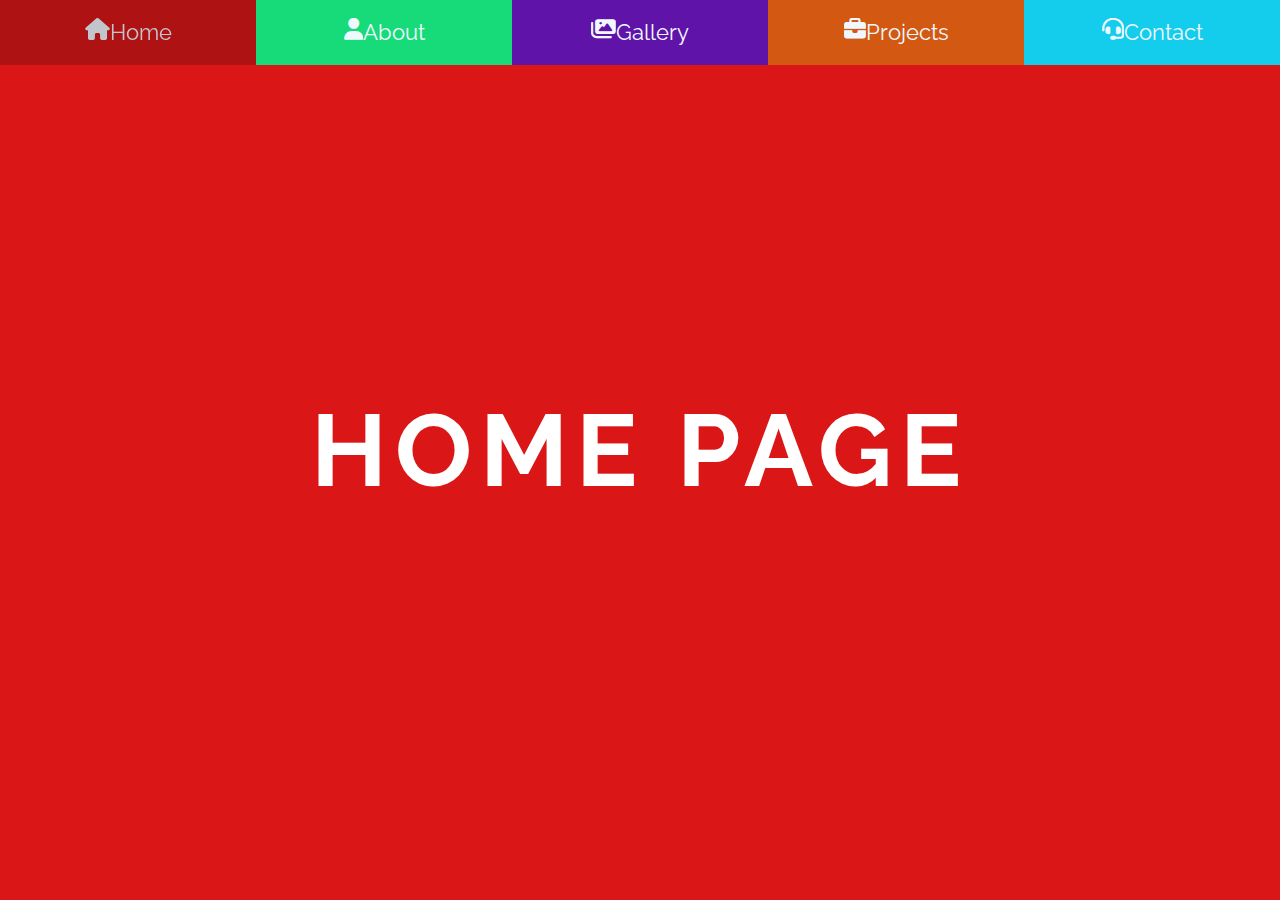
<file: Assignment/responsive_HTML_CSS/index.html>
<!DOCTYPE html>
<html lang="en">
<head>
    <meta charset="UTF-8">
    <meta http-equiv="X-UA-Compatible" content="IE=edge">
    <meta name="viewport" content="width=device-width, initial-scale=1.0">
    <title>Responsive_website</title>
    <link href="https://fonts.googleapis.com/css2?family=Raleway:wght@100;200;300;400;500;600;700&display=swap" rel="stylesheet">
    <link rel="stylesheet" href="https://cdnjs.cloudflare.com/ajax/libs/font-awesome/6.3.0/css/all.min.css">
    <link rel="stylesheet" href="css/style.css">
</head>
<body>
    <header class="header">
        <nav class="nav-bar">
            <a href="#home"><i class="fa-solid fa-house"></i><span>Home</span></a>
            <a href="#about"><i class="fa-solid fa-user"></i><span>About</span></a>
            <a href="#gallery"><i class="fa-solid fa-images"></i><span>Gallery</span></a>
            <a href="#projects"><i class="fa-solid fa-briefcase"></i><span>Projects</span></a>
            <a href="#contact"><i class="fa-solid fa-headset"></i><span>Contact</span></a>

        </nav>
    </header>
    <div class="container">
        <section id="home" class="main-section">home page</section>
        <section id="about" class="main-section">about page</section>
        <section id="gallery" class="main-section">gallery page</section>
        <section id="projects" class="main-section">projects page</section>
        <section id="contact" class="main-section">contact page</section>
    </div>
</body>
</html>
</file>
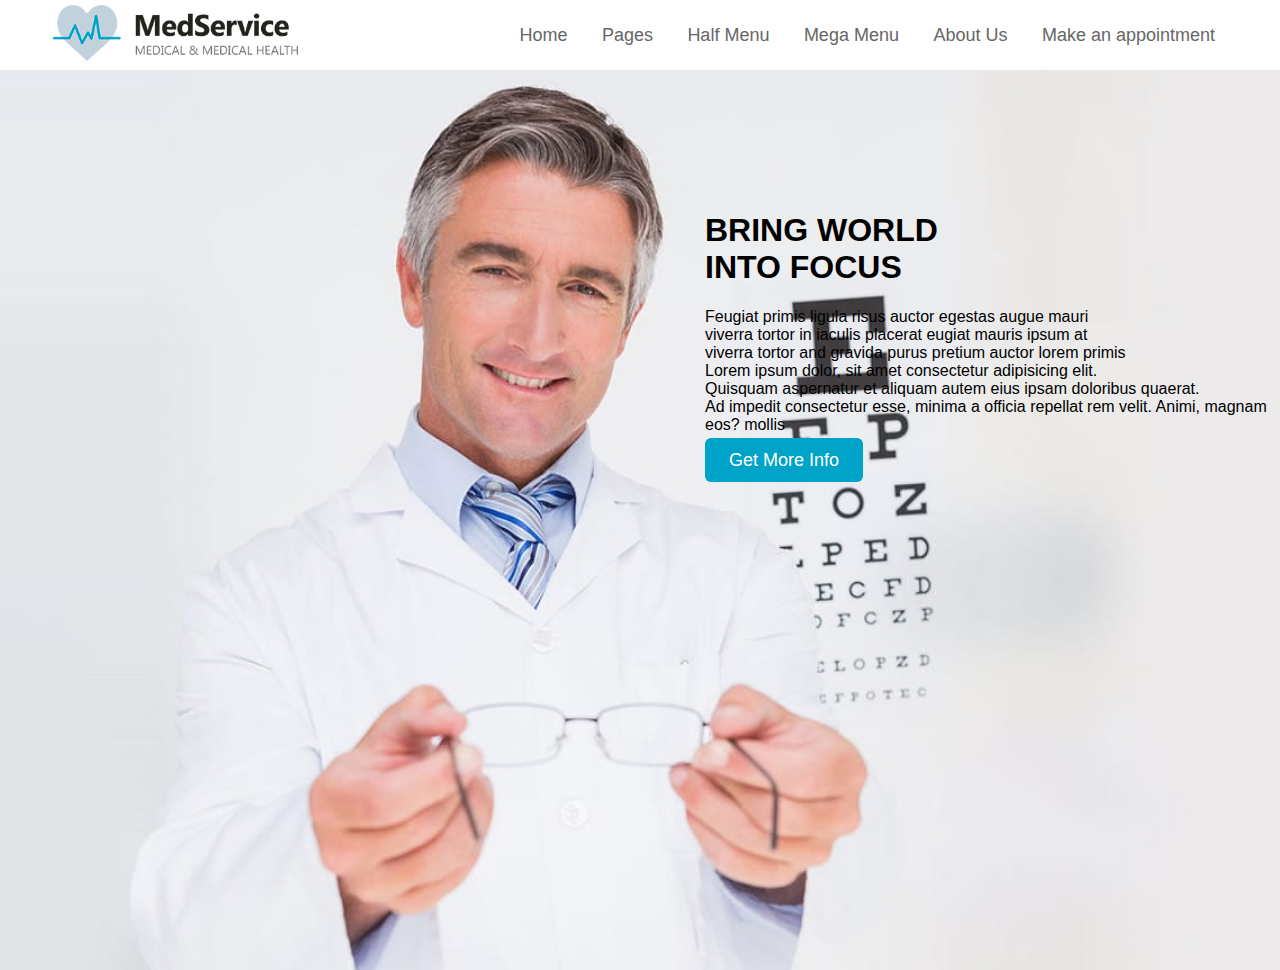
<file: Project/HTML_Project/index.html>
<!DOCTYPE html>
<html lang="en">
<head>
    <meta charset="UTF-8">
    <meta http-equiv="X-UA-Compatible" content="IE=edge">
    <meta name="viewport" content="width=device-width, initial-scale=1.0">
    <title>Medical_Website</title>
    <link rel="stylesheet" href="https://use.fontawesome.com/releases/v5.15.4/css/all.css" integrity="sha384-DyZ88mC6Up2uqS4h/KRgHuoeGwBcD4Ng9SiP4dIRy0EXTlnuz47vAwmeGwVChigm" crossorigin="anonymous">

</head>
<body style="padding: 0px; font-family: Arial; margin: 0px;">
    <nav style="display: flex; justify-content: space-between;align-items: center;height: 70px; margin: 0px 50px;">
     <div>
        <img src="img/logo-grey.png" alt="Logo" width="250px">
     </div>
     <div>
        <ul>
            <li style="display: inline; margin: 15px;">
                <a href="#" style="color:#666666;text-decoration: none;font-size: 18px;font-weight: 300;">Home</a>
            </li>
            <li  style="display: inline; margin: 15px;">
                <a href="#" style="color:#666666;text-decoration: none;font-size: 18px;font-weight: 300;">Pages</a>
            </li>
            <li  style="display: inline; margin: 15px;">
                <a href="#" style="color:#666666;text-decoration: none;font-size: 18px;font-weight: 300;">Half Menu</a>
            </li>
            <li  style="display: inline; margin: 15px;" >
                <a href="#" style="color:#666666;text-decoration: none;font-size: 18px;font-weight: 300;">Mega Menu</a>
            </li>
            <li  style="display: inline; margin: 15px;">
                <a href="/about.html" style="color:#666666;text-decoration: none;font-size: 18px;font-weight: 300;">About Us</a>
            </li>
            <li  style="display: inline; margin: 15px;">
                <a href="/contact.html" style="color:#666666;text-decoration: none;font-size: 18px;font-weight: 300;" id="btn">Make an appointment</a>
            </li>
        </ul>
    </div>
  </nav>
  <div style="background-image:url(img/Doctors.jpg); height:100vh;background-repeat: no-repeat;background-size:cover;">
        <div style=" padding: 121px 0px 0px 705px;" >
            <h1>BRING WORLD<br> INTO FOCUS</h1>
            <p>Feugiat primis ligula risus auctor egestas augue mauri<br>
                 viverra tortor in iaculis placerat eugiat mauris ipsum at<br>
                  viverra tortor and gravida purus pretium auctor lorem primis<br>
                  Lorem ipsum dolor, sit amet consectetur adipisicing elit.<br>
                   Quisquam aspernatur et aliquam autem eius ipsam doloribus quaerat. <br>
                   Ad impedit consectetur esse, minima a officia repellat rem velit. Animi, magnam eos? mollis</p>
            <a href="#" style=" margin-top: 20px;
            color: #fff;
            background-color:#00a3c8;
            font-size:18px;
            font-weight: 400;
            padding: 12px 24px;
            border-radius: 6px;
            text-decoration: none;">Get More Info</a>
        </div>
  </div>       
</body>
</html>
</file>
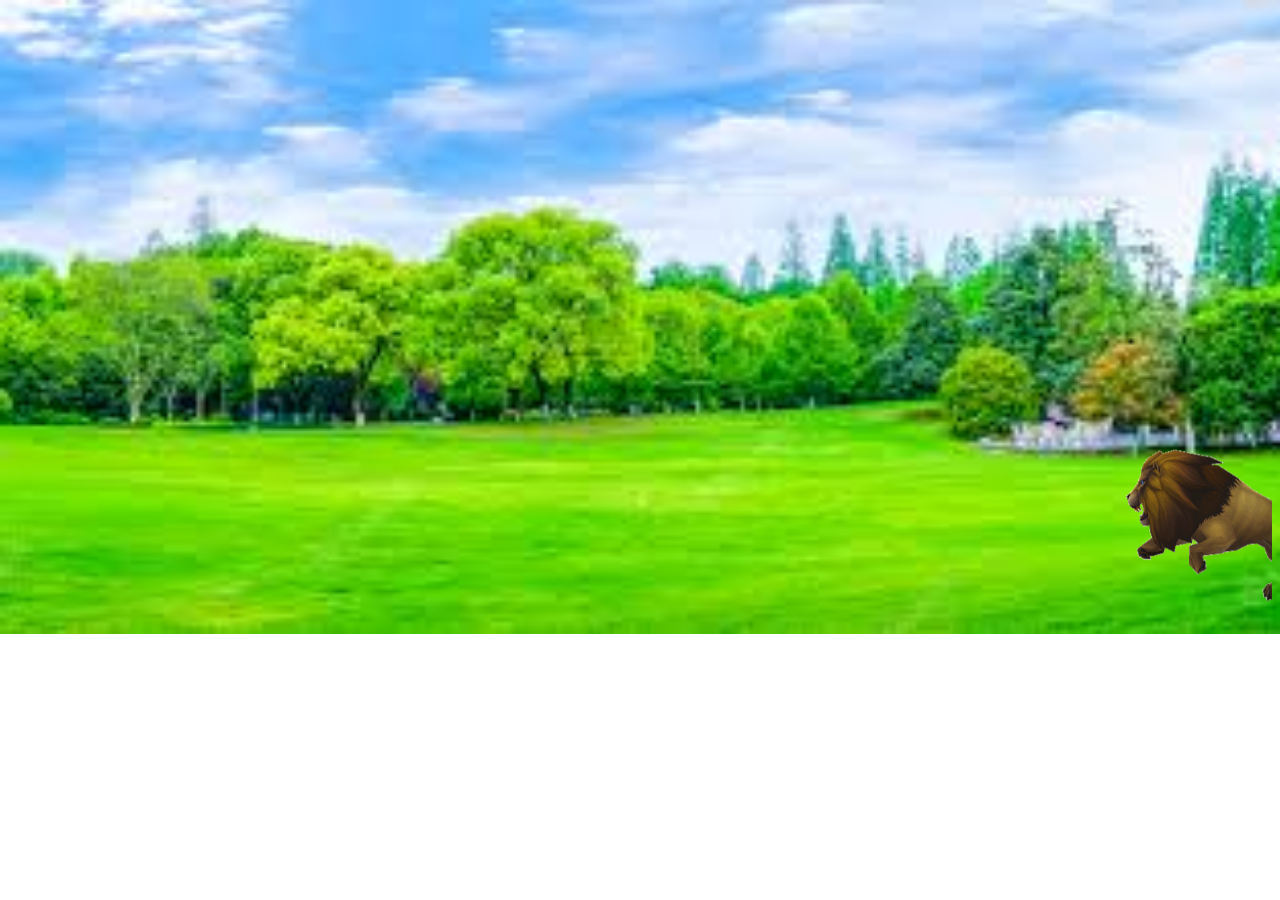
<file: Assignment/marquee.html>
<!DOCTYPE html>
<html lang="en">
<head>
    <meta charset="UTF-8">
    <meta http-equiv="X-UA-Compatible" content="IE=edge">
    <meta name="viewport" content="width=device-width, initial-scale=1.0">
    <title>Marquee_Tag</title>
    <style>
        body{
            background-image:url(./background.png);
            background-repeat: no-repeat;
            background-size: cover;
        }
    </style>
</head>
<body >
     <marquee direction="left"; scrollamount="25">
        <br><br><br><br><br><br><br><br><br><br><br><br><br><br><br><br><br><br><br><br><br><br><br><br>
      <img src="./lion.png" width="30%" height="30%" mask-repeat: no-repeat; />
    </marquee>
</body>
</html>
</file>
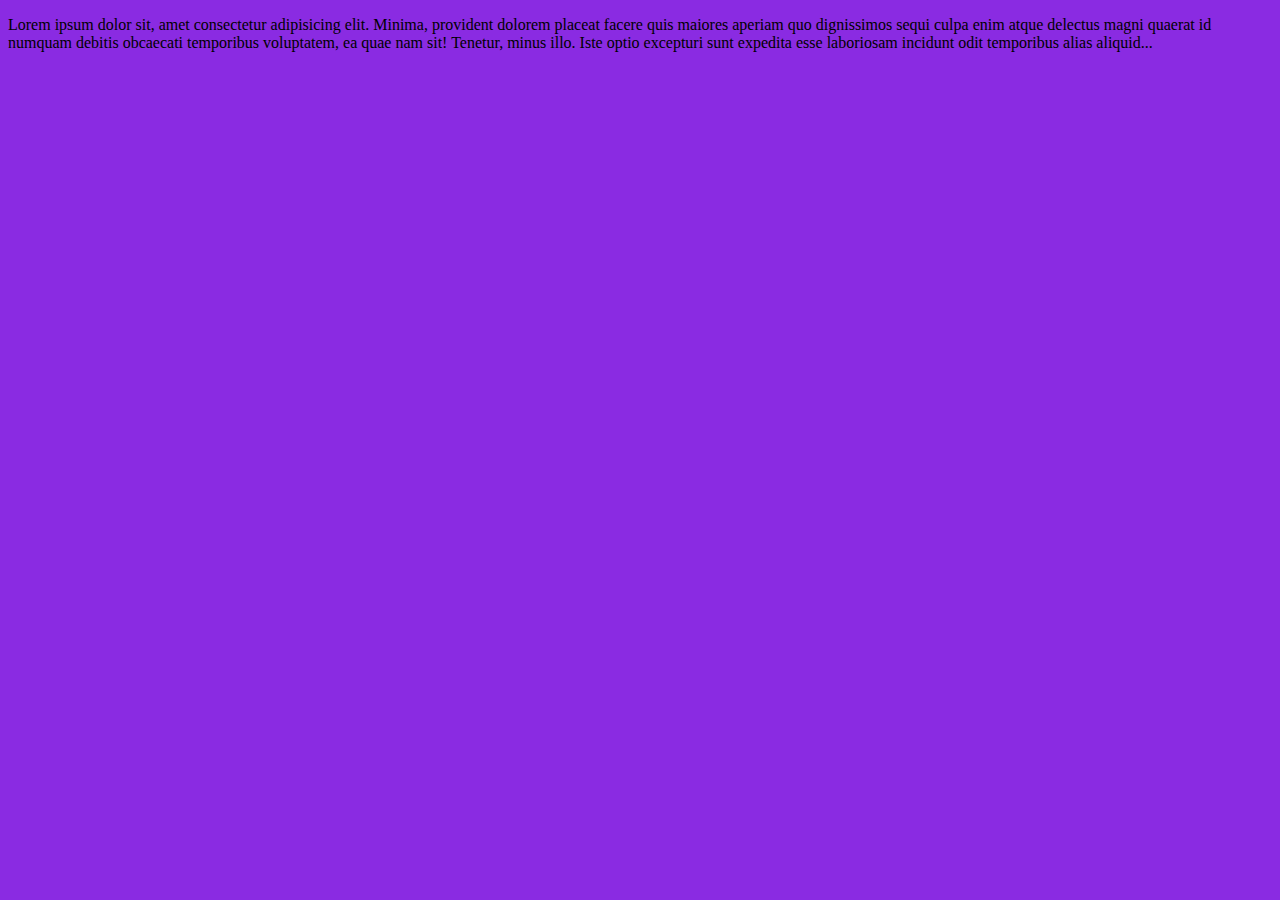
<file: Project/HTML_Project/about.html>
<!DOCTYPE html>
<html lang="en">
<head>
    <meta charset="UTF-8">
    <meta http-equiv="X-UA-Compatible" content="IE=edge">
    <meta name="viewport" content="width=device-width, initial-scale=1.0">
    <title>About Us</title>
</head>
<body style="background-color: blueviolet;">
    <p >Lorem ipsum dolor sit, amet consectetur adipisicing elit. Minima, provident dolorem 
        placeat facere quis maiores aperiam quo dignissimos sequi culpa enim atque delectus
         magni quaerat id numquam debitis obcaecati temporibus
         voluptatem, ea quae nam sit! Tenetur, minus illo. Iste optio excepturi 
         sunt expedita esse laboriosam incidunt odit temporibus alias aliquid...
        </p>
</body>
</html>
</file>
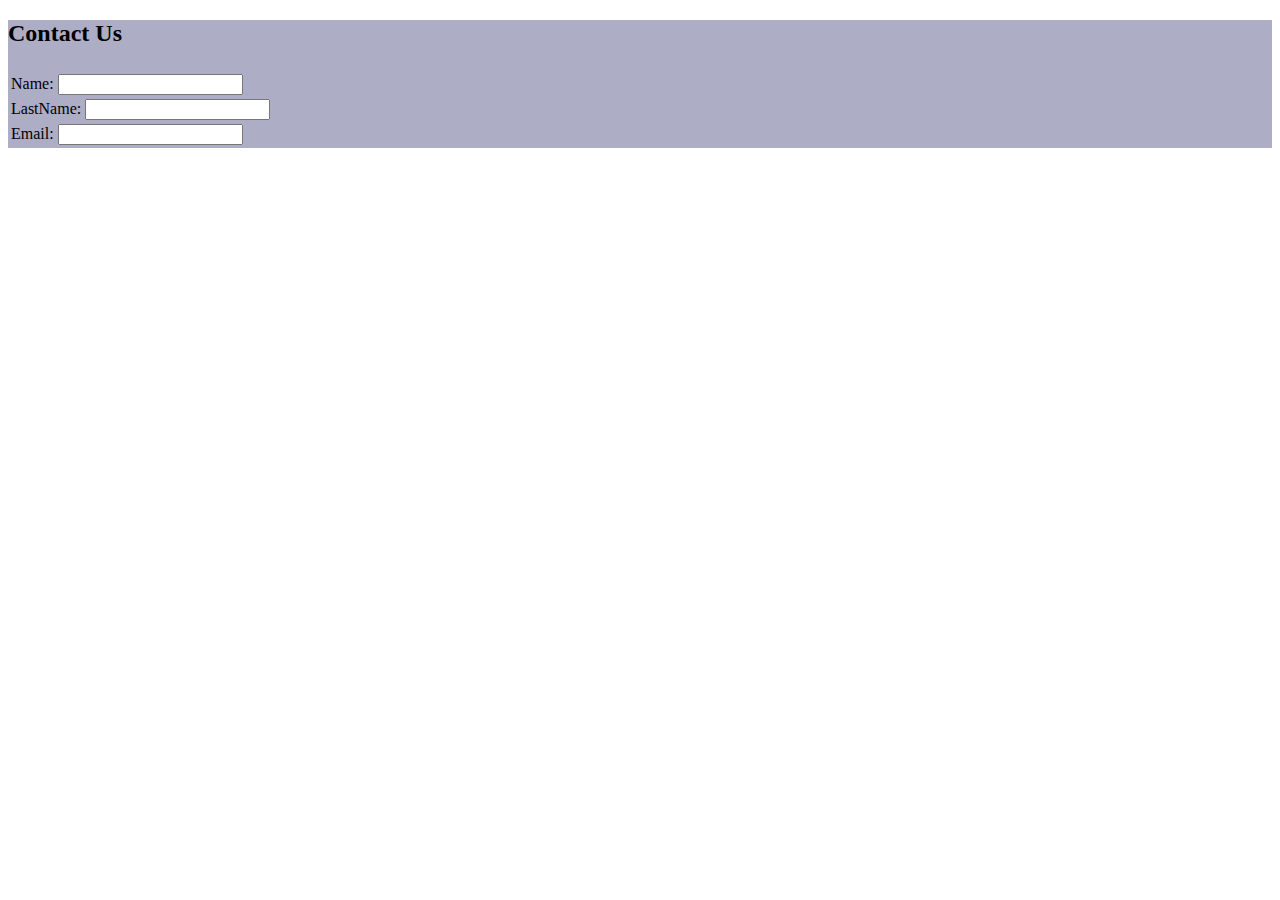
<file: Project/HTML_Project/contact.html>
<!DOCTYPE html>
<html lang="en">
<head>
    <meta charset="UTF-8">
    <meta http-equiv="X-UA-Compatible" content="IE=edge">
    <meta name="viewport" content="width=device-width, initial-scale=1.0">
    <title>Contact Us</title>
</head>
<body>
    <form action="#" style="background-color: rgb(173, 173, 197); ;">
        <h2>Contact Us</h2>
        <table>
            <th>
                <tr>
                    <td>
                        <label for="name">Name:</label>
                       <input type="text" name="name">
                    </td>
                </tr>
                <tr>
                    <td>
                        <label for="lname">LastName:</label>
                       <input type="text" name="lname">
                    </td>
                </tr>
                <tr>
                    <td>
                        <label for="email">Email:</label>
                       <input type="email" name="email">
                    </td>
                </tr>
            </th>
        </table>
       
    </form>
</body>
</html>
</file>
<file: Assignment/responsive_HTML_CSS/css/style.css>
/* @import url('https://fonts.googleapis.com/css2?family=Raleway:wght@100;200;300;400;500;600;700&display=swap'); */
*{
    font-family: 'Raleway', sans-serif;
    margin: 0;
    padding: 0;
    box-sizing: border-box; /* avoids the box model issue and makes sure the width you provide does not get streched if you add margin padding border to the container*/
    outline: none;
    border: none;
    text-decoration: none;
    text-transform: capitalize; /* make the first letter capital*/
    overflow: hidden; /* clip off the extra text which is going out of the box */
    scroll-behavior: smooth;/* when scrolling will happen it should have smooth effect */
}
.header{
    position: fixed;
    top: 0;
    left: 0;
    right: 0;
    height: 66px;
    z-index: 100;/* header menu items should be always raised like a 3D view*/
    /* background-color: rgb(61, 200, 61) */
    

    
}
.header .nav-bar{    
     display:flex;/*making it flex will help us move items inside it */
    
}
.header .nav-bar a{
     flex: 1;/*every anchor tag should take equal space in the whole row */
     text-align: center;
     font-size: 22px;
     line-height: 65px;/* space between two lines, also helps to align element vertically center*/
     color: aliceblue;
}
.header .nav-bar a:hover{
    filter: brightness(0.8);/* reduce the brightness when curser move on anchor tag to its 80%*/

}
/* apply different background color on each anchor menu item */

.header .nav-bar a:nth-child(1){
    background-color: #db1616;
}
.header .nav-bar a:nth-child(2){
    background-color: #16db78;
}
.header .nav-bar a:nth-child(3){
    background-color: #6013a8;
}
.header .nav-bar a:nth-child(4){
    background-color: #d35913;
}
.header .nav-bar a:nth-child(5){
    background-color: #14ccec;
}
.container{
    display: flex;/* by default flex row*/
    width: 500%;
    height: 100vh;/* this will occupy visible screen height*/
}
.container .main-section{
    display: flex;
    width: 20%;
    height: 100%;
    align-items: center;/* align the content to vertically center*/
    justify-content: center;/* align the content to horizontally center*/
    font-size: 8vw;/*8 of the total view width */
    letter-spacing: 0.5rem;/* space between the letters in a word*/
    text-transform: uppercase;
    font-weight: bold;
    color: white;
}

.container .main-section:nth-child(1){
    background-color: #db1616;
}
.container .main-section:nth-child(2){
    background-color: #16db78;
}
.container .main-section:nth-child(3){
    background-color: #6013a8;
}
.container .main-section:nth-child(4){
    background-color: #d35913;
}
.container .main-section:nth-child(5){
    background-color: #14ccec;
}
/* apply media queries to adjust styling for different device = make it responsive */
@media (max-width: 750px){
    .header .nav-bar a span{
        display: none; /** hide the menu text only show icon upto screen width of 750/
    }
}
</file>
